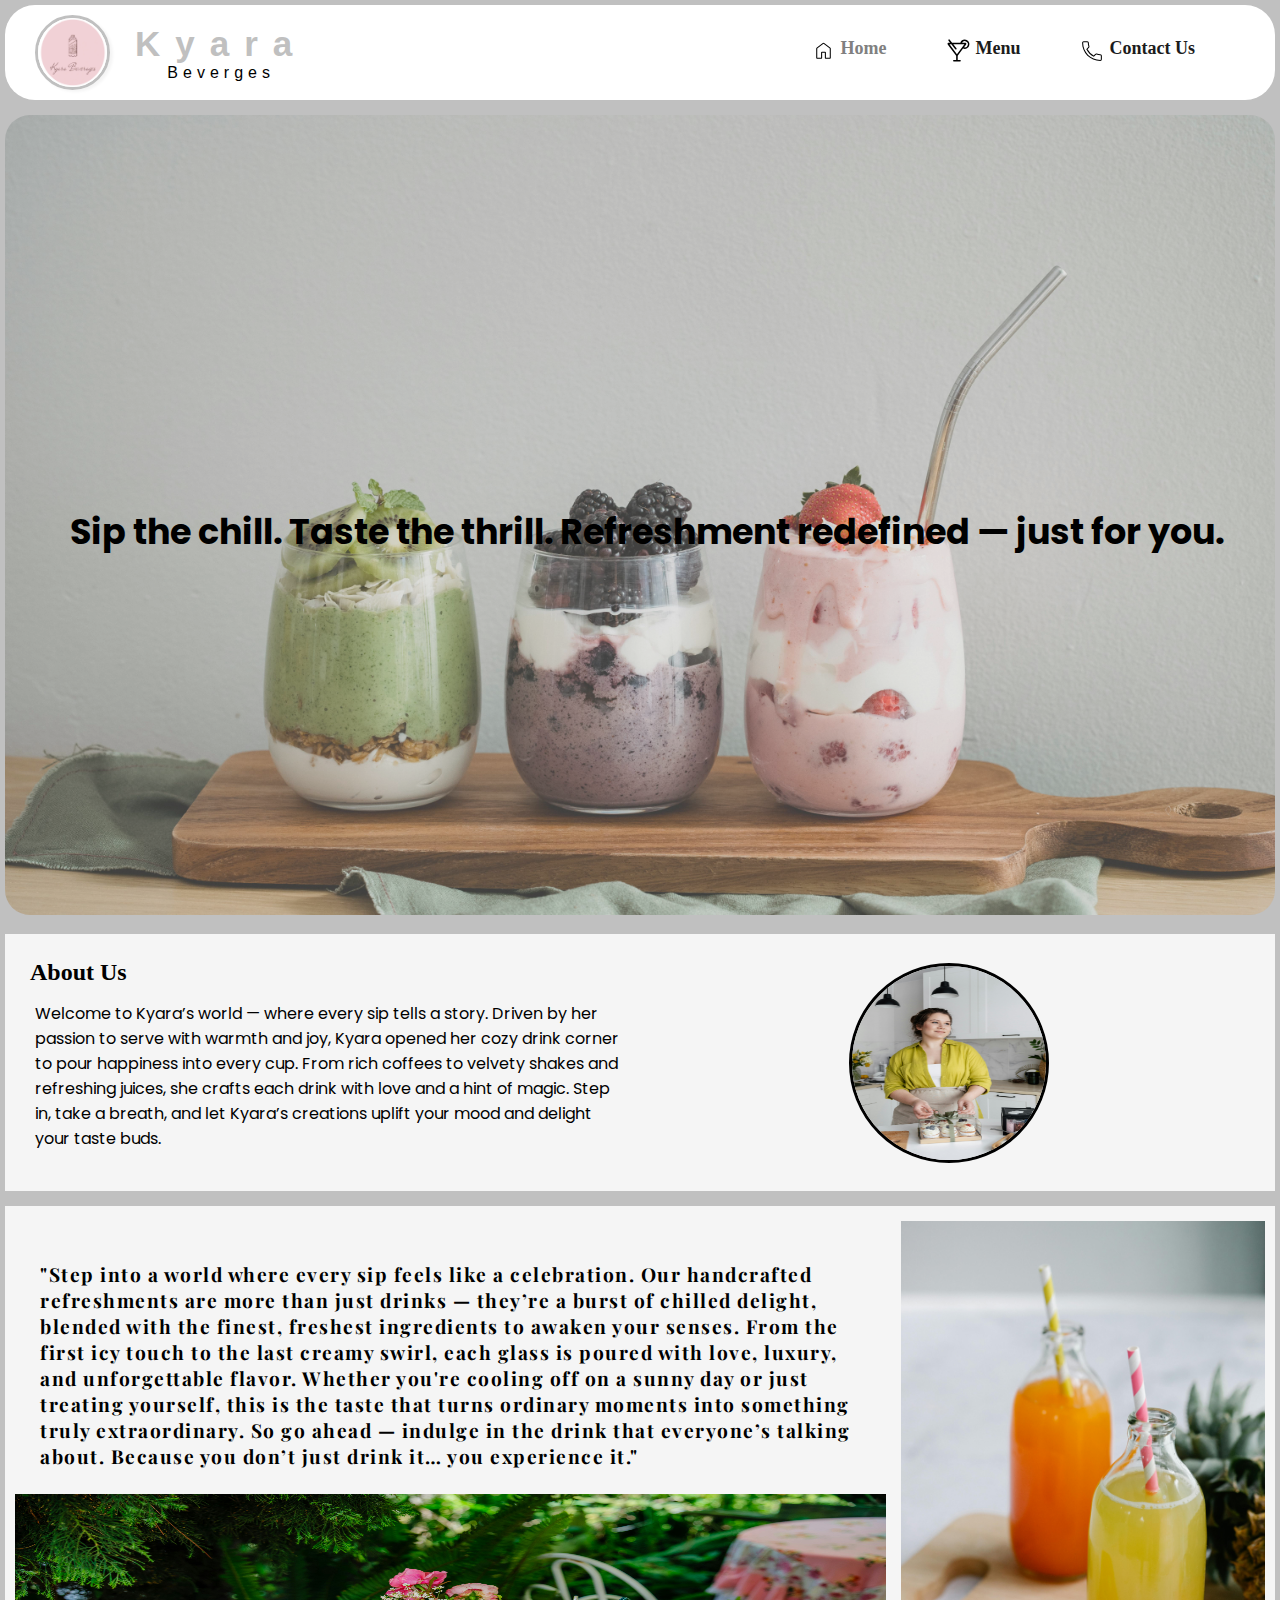
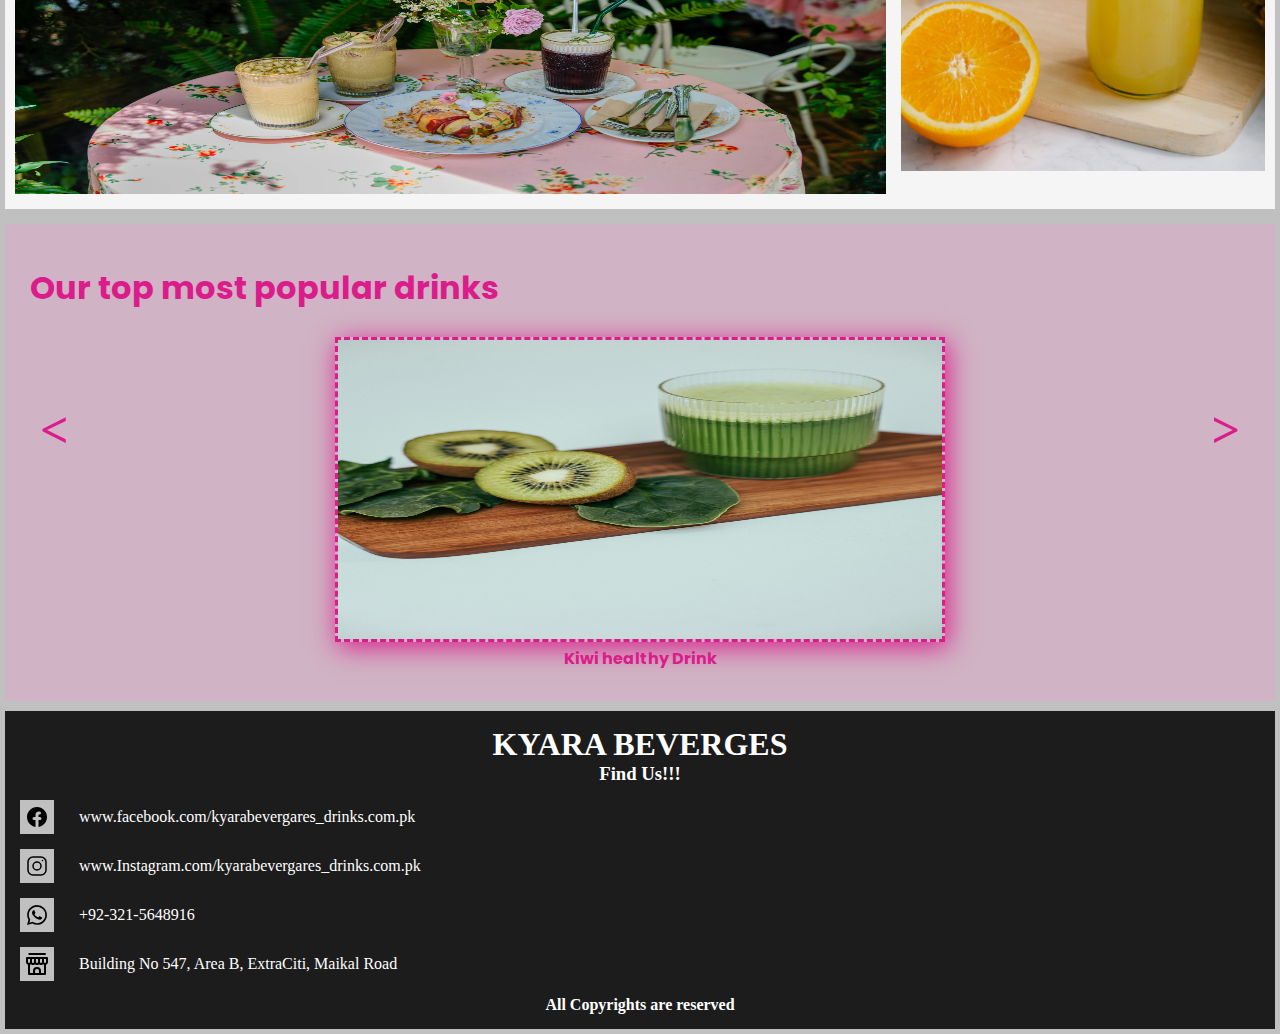
<file: index.html>
<!DOCTYPE html>
<html lang="en">
<head>
    <meta charset="UTF-8">
    <meta name="viewport" content="width=device-width, initial-scale=1.0">
    <meta name="description" content="This is a most attractive restraunt app">
    <meta name="author" content="Muhammad Hassaan">
    <meta name="keywords" content="Kyara Restruant App"> 
    <!-- styles & favicon & font styles -->
    <link rel="stylesheet" href="./style.css">
    <link href="https://fonts.googleapis.com/css2?family=Playfair+Display&family=Poppins&display=swap" rel="stylesheet">
    <link rel="shortcut icon" href="./Assets/others/logo.png" type="image/x-icon">
    <title>Kyara</title>
        <!-- open graph -->
  <meta property="og:type" content="website" />
  <meta property="og:title" content="Kyara Beverages" />
  <meta property="og:description" content="Joy with awesome drinks!!!" />
  <meta property="og:image" content="https://mhassaan786.github.io/Kyara-Beverages/Assets/others/logo.png" />
</head>
<body>
    <!-- navbar -->
    <div class="navbr">
        <!-- brand logo -->
         <div class="brandLogo">
            <img src="./Assets/others/logo.png" alt="Sorry">
            <div class="heading">
            <h2>Kyara</h2>
            <p>Beverges</p>
            </div>
        </div>
        <!-- navlist -->
        <nav>
            <li><img src="./Assets/Icons/home_Icon.svg" alt="Home"><a style="color: grey;" href="void:(0)">Home</a></li>
            <li><img src="./Assets/Icons/menu_Icon.svg" alt="Menu"><a href="Menu.html">Menu</a></li>
            <li><img src="./Assets/Icons/contact_Icon.svg" alt="Contact"><a href="contactForm.html">Contact Us</a><li>
        </nav>
    </div>
    <!-- hero section -->
     <div class="hero">
        <img src="./Assets/others/heroSection.jpg" alt="hero">
        <p>Sip the chill. Taste the thrill. Refreshment redefined — just for you.</p>
     </div>
     <!-- about section -->
        <div class="about">
            <div>
                <h2>About Us</h2>
                <p>Welcome to Kyara’s world — where every sip tells a story. Driven by her passion to serve with warmth and joy, Kyara opened her cozy drink corner to pour happiness into every cup. From rich coffees to velvety shakes and refreshing juices, she crafts each drink with love and a hint of magic. Step in, take a breath, and let Kyara’s creations uplift your mood and delight your taste buds.</p>
            </div>
            <img src="./Assets/others/aboutSection.jpg" alt="About Section pics displayed">
        </div>
     <!-- Super Marble -->
      <div class="Marble">
        <div>
        <p>"Step into a world where every sip feels like a celebration. Our handcrafted refreshments are more than just drinks — they’re a burst of chilled delight, blended with the finest, freshest ingredients to awaken your senses. From the first icy touch to the last creamy swirl, each glass is poured with love, luxury, and unforgettable flavor. Whether you're cooling off on a sunny day or just treating yourself, this is the taste that turns ordinary moments into something truly extraordinary. So go ahead — indulge in the drink that everyone’s talking about. Because you don’t just drink it… you experience it."</p>
        <img class="img2" src="./Assets/others/marble2.jpg" alt="This is your material">
        </div>
        <img class="img1" src="./Assets/others/MarbleImg.jpg" alt="MarbleImg">
      </div>
      <!-- Slide show -->
       <div class="slideShow">
        <h1>Our top most popular drinks</h1>
        <div class="slpics"><!--pics-->
            <!-- javascript dynamic content -->
        </div> 
        <div class="btn_ind">
        <div title="Previous" onclick="SlideShow(-1)" class="pre"><!--previous-->
            <p>&lt;</p>
        </div>
        <div title="Next" onclick="SlideShow(1)" class="next"><!--next-->
            <p>&gt;</p>
        </div> 
        </div>
       </div>
</body>
<!-- footer -->
<footer>
<h1>KYARA BEVERGES</h1>
    <div class="socialMedia">
        <h3>Find Us!!!</h3>
        <div class="items">
            <img src="./Assets/Icons/facebookIcon.svg" alt="FaceBook"> 
            <p>www.facebook.com/kyarabevergares_drinks.com.pk</p>           
        </div>
        <div class="items">
            <img src="./Assets/Icons/InstagramIcon.svg" alt="Instagram"> 
            <p>www.Instagram.com/kyarabevergares_drinks.com.pk</p>           
        </div>
        <div class="items">
            <img src="./Assets/Icons/whatsApp_icon.svg" alt="WhatsApp"> 
            <p>+92-321-5648916</p>           
        </div>
        <div class="items">
            <img src="./Assets/Icons/ShopIcon.svg" alt="Shop"> 
            <p>Building No 547, Area B, ExtraCiti, Maikal Road</p>           
        </div>
        <strong>All Copyrights are reserved</strong>
    </div>    
</footer>
    <script src="./JS/logic.js" defer></script>
</html>
</file>
<file: style.css>
:root {
--Primary: #000000;	/*Pure black — bold and elegant*/
--Secondary: #FFFFFF;	/*Clean white — sharp contrast*/
--Accent: #C0C0C0;	/*Soft silver — gentle accent / borders*/
--Highlight:#F5F5F5;	/*Off-white — use for light background*/
--Text:	#1C1C1C;	/*Very dark gray — easy on the eyes*/
}
* {
    margin: 0;
    padding: 0;
    box-sizing: border-box;
}
body {
    padding: 5px;
    margin: auto;
    background-color: var(--Accent);
}
.navbr {
    display: flex;
    flex-grow: 1;
    justify-content: space-between;
    align-items: center;
    gap: 25px;
    padding: 5px;
    background-color: var(--Secondary);
    border-radius: 30px;
}
.navbr .brandLogo {
    display: inline-flex;
    align-items: center;
    gap: 25px;
    margin: 5px 25px;
    font-family: sans-serif;
    text-align: center;
}
.brandLogo h2 {
    font-size: 35px;
    letter-spacing: 15px;
    color: var(--Accent);
}
.brandLogo img {
    width: 75px;
    height: 75px;
    border: 3px solid var(--Accent);
    box-shadow: 3px 2px 3px var(--Highlight);
    border-radius: 50%;
}
.brandLogo p {
    font-weight: lighter;
    letter-spacing: 5px;
}
.navbr nav li {
    display: inline-flex;
    margin: 0px 25px;
    list-style-type: none;
}
nav li img {
    width: 25px;
    height: auto;
    margin: 0px 5px;
}
nav li a {
    font-size: large;
    font-weight: bolder;
    color: var(--Text);
    text-decoration: none;
}
.hero {position: relative;}
.hero img{
    position: relative;
    opacity: 0.7;
    border-radius: 25px;
    margin: 15px 0px;
    width: 100%;
    height: calc(100vh - 100px);
}
.hero p {
    position: absolute;
    padding: 15px;
    top: calc(50% - 25px);
    left: 50px;
    font-size: 35px;
    font-weight: bolder;
    font-family: poppins;
    line-height: 50px;
}
.Marble {
    display: flex;
    background-color: var(--Highlight);
    gap: 15px;
    padding: 15px 10px;
    margin: 15px 0px;
}
.Marble .img1 {
    width: auto;
    height: 550px;
}
.Marble div {
    display: flex;
    flex-direction: column;
    justify-content: space-between;
    padding: 15px 0px 0px;
}
.Marble div p {
    font-size: larger;
    font-family: 'Playfair Display', serif;
    font-weight: bold;
    padding: 25px;
    letter-spacing: 1.5px;
}
.Marble div .img2 {
    width: 100%;
    height: 300px;
}
.about {
    display: grid;
    grid-template-columns: repeat(auto-fit, minmax(350px, 1fr));
    justify-items: end;
    gap: 15px;
    align-items: center;
    background-color: var(--Highlight);
    padding: 25px;
}
.about div h1, .about div p {font-family: poppins; padding: 15px 5px;}
.about img {width: 200px; justify-self: center; aspect-ratio: 1/1; border-radius: 50%; border: 3px solid black;}
footer {
    position: sticky;
    background-color: var(--Text);
    color: var(--Secondary);
    margin: 10px 0px 0px;
    padding: 15px;
    text-align: center;
}
.socialMedia img {
    background-color: #C0C0C0;
    padding: 5px;
}
.items {
    display: flex;
    gap: 25px;
    align-items: center;
    margin: 15px 0px;
    overflow: auto;
}
.slideShow {
    display: block;
    position: relative;
    padding: 15px 25px;
    background-color: #e1a6c87a;
    color: #db1c8b;
}
.slideShow h1 {
    margin: 25px 0px;
    font-family: poppins;
}
.btn_ind {
    position: absolute;
    top: 35%;
    left: 0;
    padding: 5px 35px;
    margin: 5px auto;
    width: 100%;
    display: flex;
    justify-content: space-between;
}
.pre, .next {
    font-size: 50px;
    font-weight: bolder;
    cursor: pointer;
}
.slpics {
    display: block;
    text-align: center;
    margin: 15px auto;
}
.slpics img {
width: 50%;
aspect-ratio: 2/1;
border: 3px dashed #db1c8b;
box-shadow: 3px 5px 25px #db1c8b;
animation: picsSL 10s linear;
}
.slpics p {
    color: #db1c8b;
    font-family: poppins;
    font-weight: bold;
    text-align: center;
}
/* contact us page */
.contactForm{
    width: fit-content;
    margin: auto;
    background-color: #f5f5f591;
    border-radius: 25px;
    border: 5px 3px 2px var(--Primary);
    filter: drop-shadow(3px 5px 10px #0000005d);
}
form {
    width: fit-content;
    margin: 10px auto;
    padding: 25px 15px;
}
form div {
    display: grid;
    grid-template-columns: auto auto;
    gap: 1rem;
    text-align: center;
    padding: 15px;
    font-family: poppins;
}
form input, textarea {
    outline: none;
    padding: 7px;
    border-radius: 7px;
    border: 3px solid var(--Primary);
    color: var(--Text)
}
form input[type=submit]{
    transform: translateX(50%);
    font-weight: bold;
    padding: 5px;
    font-family: poppins;
    cursor: pointer;
}


/* effects */
nav li:hover a{
    color: #C0C0C0;
    transform: scale(1.2);
}
.popBox {
    position: absolute;
    top: 5px; width: 95%;
}
.popup {
    display: grid;
    grid-template-columns: auto auto;
    gap: 1rem;
    width: max-content;
    margin: auto;
    padding: 15px 25px;
    background-color: var(--Accent);
    border-radius: 15px;
    box-shadow: 3px 5px 2px var(--Primary);
}
.popup img {
    width: 25px;
    aspect-ratio: 1/1;
}
.deactive {visibility: hidden;}
.active {visibility: visible;}
@keyframes picsSL {
    0% {transform: skewX(-5px)}
    25%{transform: skewX(5px)}
    50%{transform: skewX(5px)}
    100%{transform: skew(-5px)}
}

/* menus */
.menu{
margin: 5px auto;
padding: 15px;
}
.mts {
    display: grid;
    grid-template-columns: 1fr;
    justify-items: center;
}
.mts h1 {
    text-align: center;
    font-family: cursive;
}
.mt_items{
    display: grid;
    grid-template-columns: repeat(auto-fit, minmax(250px, 1fr));
    gap: 15px;
    padding: 25px 15px;
    text-align: center;
    font-family: poppins;
}
.mts div img {
    width: 90%;
    aspect-ratio: 2/1;
    border-radius: 5px;
    border: 3px solid #1c1c1c5d;
}
.shakes {
    background-image: linear-gradient(135deg, #ffe6f0, #db9dd2);
    color: #db1c8b;
}
.juices {
    background: rgba(255, 255, 255, 0.597);
    color: #04204f;
}
.cofee {
    background-image: linear-gradient(135deg, #eace73, #b3812b);
    color: #4b3103;
}
.mts {
    padding: 15px 0px;
    margin: 25px 0px;
}

/* responsiveness */
@media screen and (max-width: 795px) and (min-width: 495px) {
.navbr {
    display: block;
    text-align: center;
}    
nav {
    margin: 15px 5px;
}
.Marble {
    flex-direction: column-reverse;
}
.slideShow {
    display: block;
}
.slpics img {
    width: 90%;
}
.btn_ind {top: 70%; margin: 25px 0px;}
}

@media screen and (max-width: 494px) {
.navbr {
    display: block;
    text-align: center;
}    
nav {
    display: grid;
    margin: 15px 5px;
}
nav li {margin: 25px auto}
.Marble {
    flex-direction: column-reverse;
}
.slideShow {
    display: block;
}
.slpics img {
    width: 90%;
}
.btn_ind {top: 70%; margin: 25px 0px;}
}
</file>
